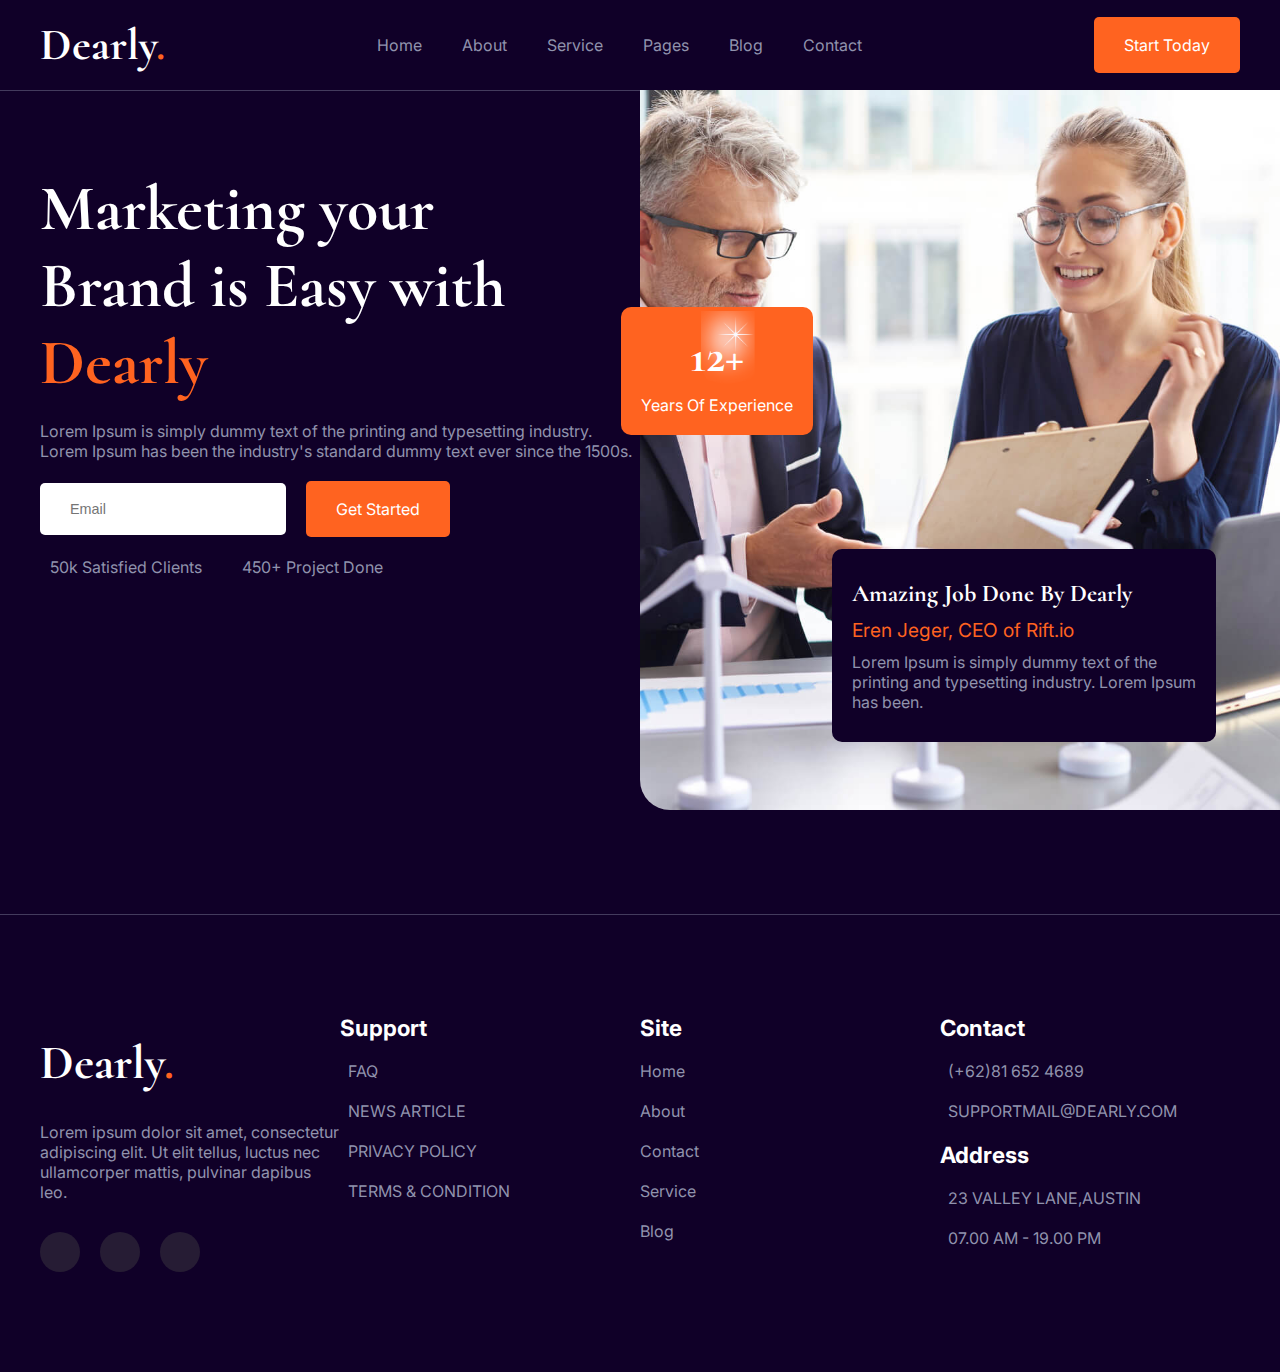
<file: index.html>
<!DOCTYPE html>
<html lang="en">

<head>
    <meta charset="UTF-8">
    <meta http-equiv="X-UA-Compatible" content="IE=edge">
    <meta name="viewport" content="width=device-width, initial-scale=1.0">
    <title>Dearly - Digital Marketing Agency</title>
    <!-- font awesome cdn  -->
    <link rel="stylesheet" href="https://cdnjs.cloudflare.com/ajax/libs/font-awesome/6.2.1/css/all.min.css"
        integrity="sha512-MV7K8+y+gLIBoVD59lQIYicR65iaqukzvf/nwasF0nqhPay5w/9lJmVM2hMDcnK1OnMGCdVK+iQrJ7lzPJQd1w=="
        crossorigin="anonymous" referrerpolicy="no-referrer" />
    <link rel="stylesheet" href="./assets/css/main.css">

</head>

<body>
    <header class="header-section ">
        <nav class="navbar wrapper">
            <a href="#" class="nav-logo">Dearly<span>.</span></a>
            <ul class="nav-menu">
                <li class="nav-item"><a href="./" class="nav-link">Home</a></li>
                <li class="nav-item"><a href="./about.html" class="nav-link">About</a></li>
                <li class="nav-item dropdown"><a href="#" class="nav-link">Service<i
                            class="fa-solid fa-angle-down"></i></a>
                    <ul class="dropdown-menu">
                        <li class="nav-item"><a href="./service.html" class="menu-link">Service</a></li>
                        <li class="nav-item"><a href="./service.html" class="menu-link">Service
                                Details</a></li>

                    </ul>
                </li>
                <li class="nav-item dropdown"><a href="#" class="nav-link">Pages<i
                            class="fa-solid fa-angle-down"></i></a>
                    <ul class="dropdown-menu">
                        <li class="nav-item"><a href="#" class="menu-link">Projects</a></li>
                        <li class="nav-item"><a href="#" class="menu-link">404</a></li>
                        <li class="nav-item"><a href="#" class="menu-link">FAQ</a></li>
                        <li class="nav-item"><a href="#" class="menu-link">Single Post</a></li>
                        <li class="nav-item"><a href="#" class="menu-link">Testimonials</a></li>
                        <li class="nav-item"><a href="#" class="menu-link">Team</a></li>
                        <li class="nav-item"><a href="#" class="menu-link">Pricing</a></li>
                    </ul>
                </li>
                <li class="nav-item"><a href="#" class="nav-link">Blog</a></li>
                <li class="nav-item"><a href="./contact.html" class="nav-link">Contact</a></li>
            </ul>
            <div class="nav-action-block">
                <input type="checkbox" id="search-toggle" hidden>
                <label for="search-toggle" class="search-btn">
                    <i class="fa-solid fa-bars dot-menu"></i>
                </label>
                <div class="contact-box">
                    <label for="search-toggle" class="contact-close">
                        <i class="fa-solid fa-xmark"></i>
                    </label>
                    <div class="contact-outer">
                        <h1>Contact Dearly Anytime</h1>
                        <p>Lorem Ipsum is simply dummy text of the printing and typesetting industry. Lorem Ipsum has
                            been the industry's standard dummy text ever since the 1500s.</p>
                        <div class="contact-info">
                            <i class="fa-solid fa-phone-volume"></i>
                            <span>+154-562-600</span>
                        </div>
                        <div class="contact-info">
                            <i class="fa-regular fa-paper-plane"></i>
                            <span>New York, 33 Type Road</span>
                        </div>
                        <a href="#" class="contact-btn">Contact</a>
                    </div>
                </div>
                <a href="#" class="action-btn">Start Today</a>
            </div>
        </nav>
    </header>
    <main class="hero-section">
        <div class="hero-section-left ">
            <h1>Marketing your <br> Brand is Easy with <br><span>Dearly</span></h1>
            <p>Lorem Ipsum is simply dummy text of the printing and typesetting industry. Lorem Ipsum has been the
                industry's standard dummy text ever since the 1500s.</p>
            <form action="">
                <input type="email" name="" id="" placeholder="Email">
                <a href="" class="hero-sec-btn">Get Started</a>
            </form>
            <div class="hero-sec-left-icon">
                <div>
                    <i class="fa-regular fa-paper-plane"></i>
                    <span>50k Satisfied Clients</span>
                </div>
                <div>
                    <i class="fa-regular fa-paper-plane"></i>
                    <span>450+ Project Done</span>
                </div>
            </div>
        </div>
        <div class="hero-section-right">
            <div class="hero-sec-right-banner">
                <img src="./assets/img/neutral-Img06.jpg" alt="">
                <span class="experience-card">
                    <h1>12+
                        <img src="./assets/img/crystallight.png" alt="">
                    </h1>
                    <p>Years Of Experience</p>
                </span>
                <span class="job-card">
                    <h2>Amazing Job Done By Dearly</h2>
                    <h4>Eren Jeger, CEO of Rift.io</h4>
                    <p>Lorem Ipsum is simply dummy text of the printing and typesetting industry. Lorem Ipsum has been.
                    </p>
                </span>
            </div>
        </div>
    </main>
    <footer>
        <div class="grid-area wrapper">
            <div class="dearly">
                <a href="#" class="footer-logo">Dearly<span>.</span></a>
                <p>Lorem ipsum dolor sit amet, consectetur adipiscing elit. Ut elit tellus, luctus nec ullamcorper
                    mattis, pulvinar dapibus leo.</p>
                <div class="social-icon">
                    <div>
                        <a href="#"> <i class="fa-brands fa-facebook-f"></i></a>
                    </div>
                    <div>
                        <a href="#"><i class="fa-brands fa-twitter"></i></a>
                    </div>
                    <div>
                        <a href="#"> <i class="fa-brands fa-linkedin-in"></i></a>
                    </div>
                </div>
            </div>
            <div class="support">
                <h1>Support</h1>
                <div>
                    <i class="fa-regular fa-paper-plane"></i>
                    <span>FAQ</span>
                </div>
                <div>
                    <i class="fa-regular fa-paper-plane"></i>
                    <span>NEWS ARTICLE</span>
                </div>
                <div>
                    <i class="fa-regular fa-paper-plane"></i>
                    <span>PRIVACY POLICY</span>
                </div>
                <div>
                    <i class="fa-regular fa-paper-plane"></i>
                    <span>TERMS & CONDITION</span>
                </div>
            </div>
            <div class="site">
                <h1>Site</h1>
                <li class="list-item">
                    <a href="#" class="list-link">Home</a>
                </li>
                <li class="list-item">
                    <a href="#" class="list-link">About</a>
                </li>
                <li class="list-item">
                    <a href="#" class="list-link">Contact</a>
                </li>
                <li class="list-item">
                    <a href="#" class="list-link">Service</a>
                </li>
                <li class="list-item">
                    <a href="#" class="list-link">Blog</a>
                </li>
            </div>
            <div class="contact">
                <h1>Contact</h1>
                <div>
                    <i class="fa-regular fa-paper-plane"></i>
                    <span>(+62)81 652 4689</span>
                </div>
                <div>
                    <i class="fa-regular fa-paper-plane"></i>
                    <span>SUPPORTMAIL@DEARLY.COM</span>
                </div>
                <h1>Address</h1>
                <div>
                    <i class="fa-regular fa-paper-plane"></i>
                    <span>23 VALLEY LANE,AUSTIN</span>
                </div>
                <div>
                    <i class="fa-regular fa-paper-plane"></i>
                    <span>07.00 AM - 19.00 PM</span>
                </div>
            </div>
        </div>
    </footer>
</body>

</html>
</file>
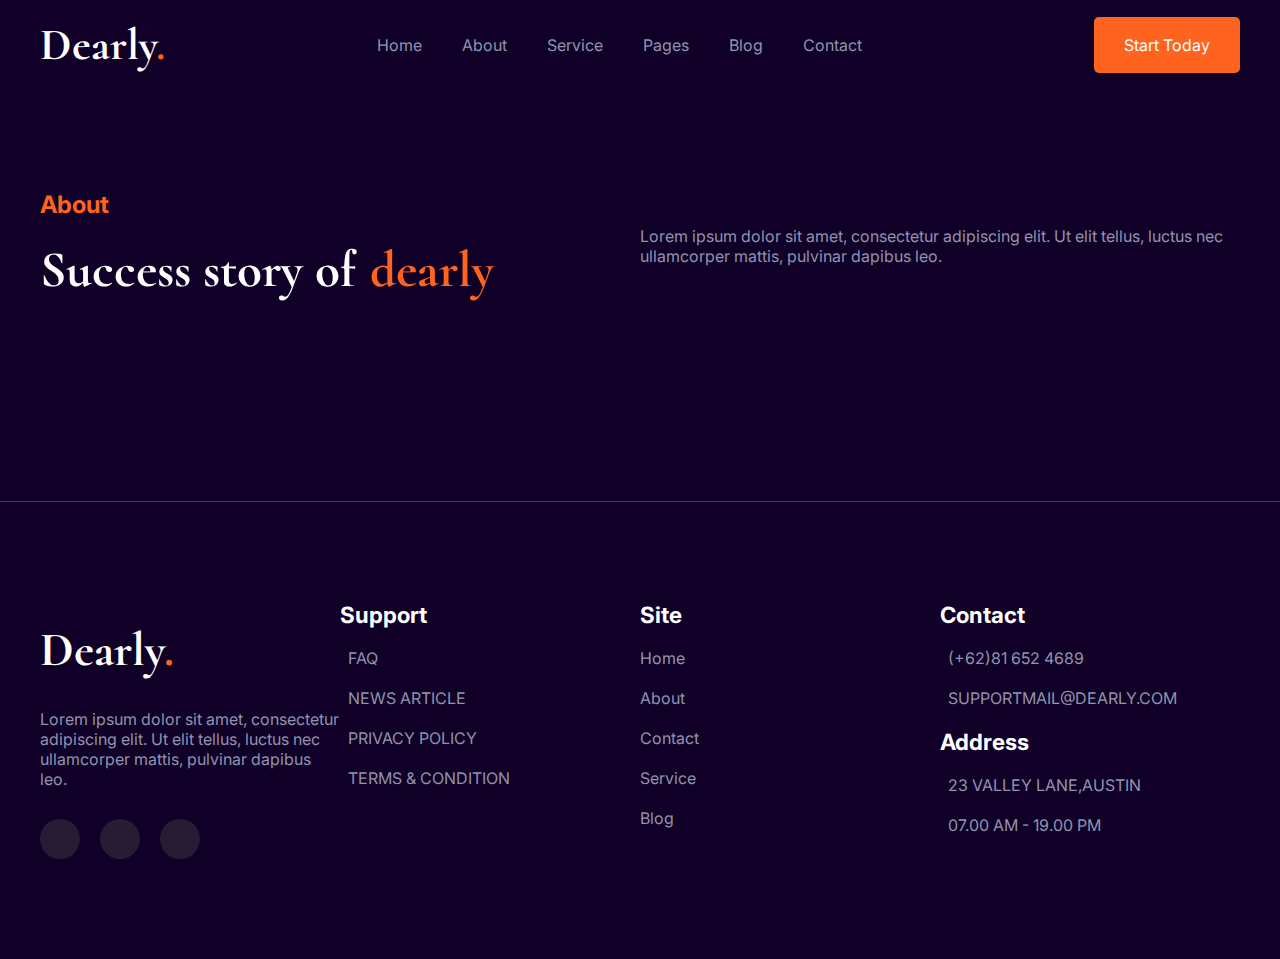
<file: about.html>
<!DOCTYPE html>
<html lang="en">

<head>
    <meta charset="UTF-8">
    <meta http-equiv="X-UA-Compatible" content="IE=edge">
    <meta name="viewport" content="width=device-width, initial-scale=1.0">
    <title>Dearly - Digital Marketing Agency</title>
    <!-- font awesome cdn  -->
    <link rel="stylesheet" href="https://cdnjs.cloudflare.com/ajax/libs/font-awesome/6.2.1/css/all.min.css"
        integrity="sha512-MV7K8+y+gLIBoVD59lQIYicR65iaqukzvf/nwasF0nqhPay5w/9lJmVM2hMDcnK1OnMGCdVK+iQrJ7lzPJQd1w=="
        crossorigin="anonymous" referrerpolicy="no-referrer" />
    <link rel="stylesheet" href="./assets/css/main.css">

</head>

<body>
    <header class="header-section ">
        <nav class="navbar wrapper">
            <a href="#" class="nav-logo">Dearly<span>.</span></a>
            <ul class="nav-menu">
                <li class="nav-item"><a href="./" class="nav-link">Home</a></li>
                <li class="nav-item"><a href="./about.html" class="nav-link">About</a></li>
                <li class="nav-item dropdown"><a href="./service.html" class="nav-link">Service<i
                            class="fa-solid fa-angle-down"></i></a>
                    <ul class="dropdown-menu">
                        <li class="nav-item"><a href="./service.html" class="menu-link">Service</a></li>
                        <li class="nav-item"><a href="./service.html" class="menu-link">Service
                                Details</a></li>

                    </ul>
                </li>
                <li class="nav-item dropdown"><a href="#" class="nav-link">Pages<i
                            class="fa-solid fa-angle-down"></i></a>
                    <ul class="dropdown-menu">
                        <li class="nav-item"><a href="#" class="menu-link">Projects</a></li>
                        <li class="nav-item"><a href="#" class="menu-link">404</a></li>
                        <li class="nav-item"><a href="#" class="menu-link">FAQ</a></li>
                        <li class="nav-item"><a href="#" class="menu-link">Single Post</a></li>
                        <li class="nav-item"><a href="#" class="menu-link">Testimonials</a></li>
                        <li class="nav-item"><a href="#" class="menu-link">Team</a></li>
                        <li class="nav-item"><a href="#" class="menu-link">Pricing</a></li>
                    </ul>
                </li>
                <li class="nav-item"><a href="#" class="nav-link">Blog</a></li>
                <li class="nav-item"><a href="./contact.html" class="nav-link">Contact</a></li>
            </ul>
            <div class="nav-action-block">
                <input type="checkbox" id="search-toggle" hidden>
                <label for="search-toggle" class="search-btn">
                    <i class="fa-solid fa-bars dot-menu"></i>
                </label>
                <div class="contact-box">
                    <label for="search-toggle" class="contact-close">
                        <i class="fa-solid fa-xmark"></i>
                    </label>
                    <div class="contact-outer">
                        <h1>Contact Dearly Anytime</h1>
                        <p>Lorem Ipsum is simply dummy text of the printing and typesetting industry. Lorem Ipsum has
                            been the industry's standard dummy text ever since the 1500s.</p>
                        <div class="contact-info">
                            <i class="fa-solid fa-phone-volume"></i>
                            <span>+154-562-600</span>
                        </div>
                        <div class="contact-info">
                            <i class="fa-regular fa-paper-plane"></i>
                            <span>New York, 33 Type Road</span>
                        </div>
                        <a href="#" class="contact-btn">Contact</a>
                    </div>
                </div>
                <a href="#" class="action-btn">Start Today</a>
            </div>
        </nav>
    </header>
    <main>
        <div class="hero-sec-about wrapper">
            <div>
                <h2>About</h2>
                <h1>Success story of​ <span>dearly</span></h1>
            </div>
            <div>
                <p>Lorem ipsum dolor sit amet, consectetur adipiscing elit. Ut elit tellus, luctus nec ullamcorper
                    mattis, pulvinar dapibus leo.</p>
            </div>
        </div>
    </main>
    <footer>
        <div class="grid-area wrapper">
            <div class="dearly">
                <a href="#" class="footer-logo">Dearly<span>.</span></a>
                <p>Lorem ipsum dolor sit amet, consectetur adipiscing elit. Ut elit tellus, luctus nec ullamcorper
                    mattis, pulvinar dapibus leo.</p>
                <div class="social-icon">
                    <div>
                        <a href="#"> <i class="fa-brands fa-facebook-f"></i></a>
                    </div>
                    <div>
                        <a href="#"><i class="fa-brands fa-twitter"></i></a>
                    </div>
                    <div>
                        <a href="#"> <i class="fa-brands fa-linkedin-in"></i></a>
                    </div>
                </div>
            </div>
            <div class="support">
                <h1>Support</h1>
                <div>
                    <i class="fa-regular fa-paper-plane"></i>
                    <span>FAQ</span>
                </div>
                <div>
                    <i class="fa-regular fa-paper-plane"></i>
                    <span>NEWS ARTICLE</span>
                </div>
                <div>
                    <i class="fa-regular fa-paper-plane"></i>
                    <span>PRIVACY POLICY</span>
                </div>
                <div>
                    <i class="fa-regular fa-paper-plane"></i>
                    <span>TERMS & CONDITION</span>
                </div>
            </div>
            <div class="site">
                <h1>Site</h1>
                <li class="list-item">
                    <a href="#" class="list-link">Home</a>
                </li>
                <li class="list-item">
                    <a href="#" class="list-link">About</a>
                </li>
                <li class="list-item">
                    <a href="#" class="list-link">Contact</a>
                </li>
                <li class="list-item">
                    <a href="#" class="list-link">Service</a>
                </li>
                <li class="list-item">
                    <a href="#" class="list-link">Blog</a>
                </li>
            </div>
            <div class="contact">
                <h1>Contact</h1>
                <div>
                    <i class="fa-regular fa-paper-plane"></i>
                    <span>(+62)81 652 4689</span>
                </div>
                <div>
                    <i class="fa-regular fa-paper-plane"></i>
                    <span>SUPPORTMAIL@DEARLY.COM</span>
                </div>
                <h1>Address</h1>
                <div>
                    <i class="fa-regular fa-paper-plane"></i>
                    <span>23 VALLEY LANE,AUSTIN</span>
                </div>
                <div>
                    <i class="fa-regular fa-paper-plane"></i>
                    <span>07.00 AM - 19.00 PM</span>
                </div>
            </div>
        </div>
    </footer>
</body>

</html>
</file>
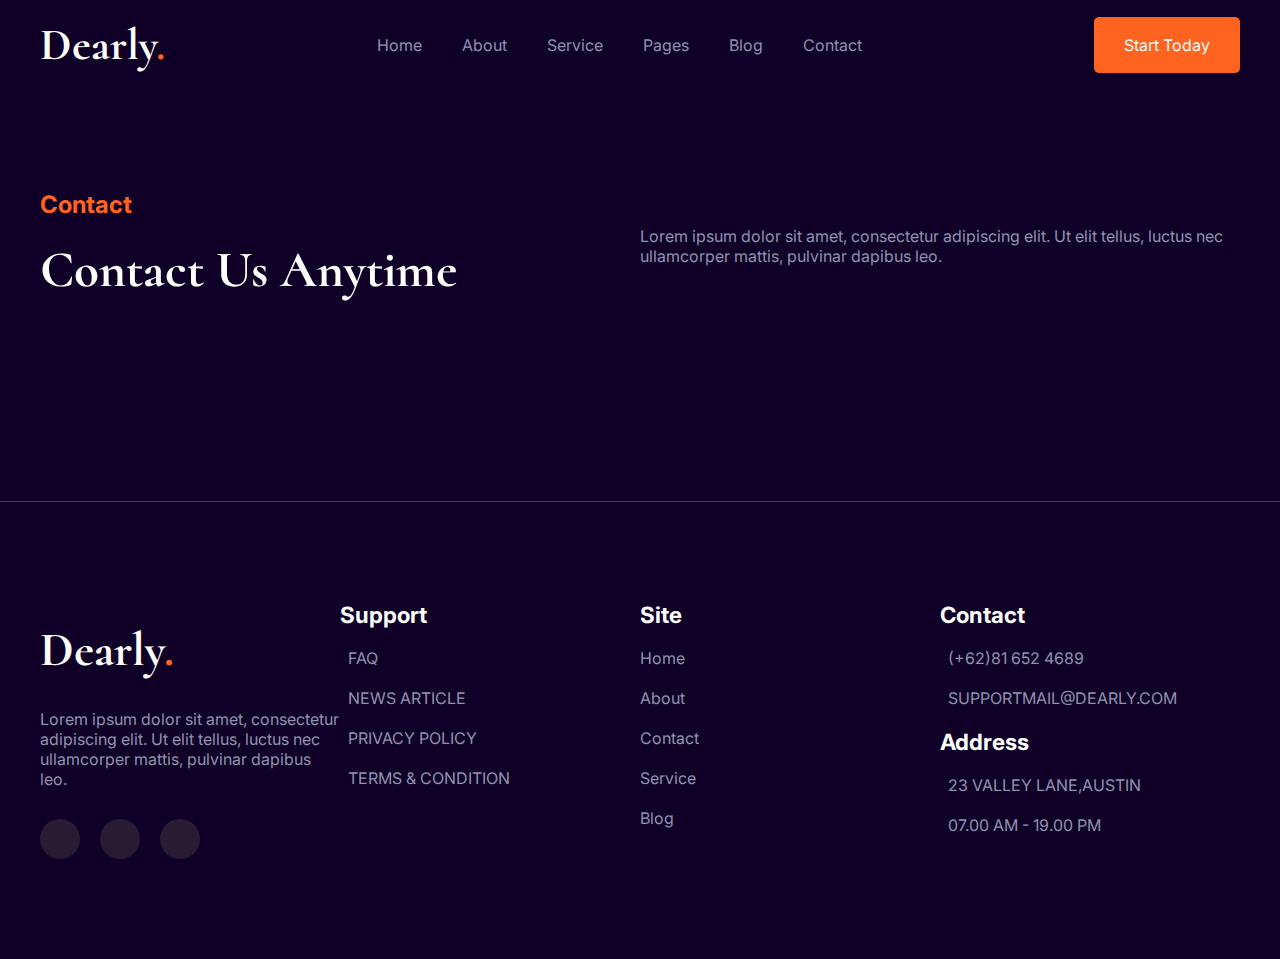
<file: contact.html>
<!DOCTYPE html>
<html lang="en">

<head>
    <meta charset="UTF-8">
    <meta http-equiv="X-UA-Compatible" content="IE=edge">
    <meta name="viewport" content="width=device-width, initial-scale=1.0">
    <title>Dearly - Digital Marketing Agency</title>
    <!-- font awesome cdn  -->
    <link rel="stylesheet" href="https://cdnjs.cloudflare.com/ajax/libs/font-awesome/6.2.1/css/all.min.css"
        integrity="sha512-MV7K8+y+gLIBoVD59lQIYicR65iaqukzvf/nwasF0nqhPay5w/9lJmVM2hMDcnK1OnMGCdVK+iQrJ7lzPJQd1w=="
        crossorigin="anonymous" referrerpolicy="no-referrer" />
    <link rel="stylesheet" href="./assets/css/main.css">

</head>

<body>
    <header class="header-section ">
        <nav class="navbar wrapper">
            <a href="#" class="nav-logo">Dearly<span>.</span></a>
            <ul class="nav-menu">
                <li class="nav-item"><a href="./" class="nav-link">Home</a></li>
                <li class="nav-item"><a href="./about.html" class="nav-link">About</a></li>
                <li class="nav-item dropdown"><a href="./service.html" class="nav-link">Service<i
                            class="fa-solid fa-angle-down"></i></a>
                    <ul class="dropdown-menu">
                        <li class="nav-item"><a href="./service.html" class="menu-link">Service</a></li>
                        <li class="nav-item"><a href="./service.html" class="menu-link">Service
                                Details</a></li>

                    </ul>
                </li>
                <li class="nav-item dropdown"><a href="#" class="nav-link">Pages<i
                            class="fa-solid fa-angle-down"></i></a>
                    <ul class="dropdown-menu">
                        <li class="nav-item"><a href="#" class="menu-link">Projects</a></li>
                        <li class="nav-item"><a href="#" class="menu-link">404</a></li>
                        <li class="nav-item"><a href="#" class="menu-link">FAQ</a></li>
                        <li class="nav-item"><a href="#" class="menu-link">Single Post</a></li>
                        <li class="nav-item"><a href="#" class="menu-link">Testimonials</a></li>
                        <li class="nav-item"><a href="#" class="menu-link">Team</a></li>
                        <li class="nav-item"><a href="#" class="menu-link">Pricing</a></li>
                    </ul>
                </li>
                <li class="nav-item"><a href="#" class="nav-link">Blog</a></li>
                <li class="nav-item"><a href="./contact.html" class="nav-link">Contact</a></li>
            </ul>
            <div class="nav-action-block">
                <input type="checkbox" id="search-toggle" hidden>
                <label for="search-toggle" class="search-btn">
                    <i class="fa-solid fa-bars dot-menu"></i>
                </label>
                <div class="contact-box">
                    <label for="search-toggle" class="contact-close">
                        <i class="fa-solid fa-xmark"></i>
                    </label>
                    <div class="contact-outer">
                        <h1>Contact Dearly Anytime</h1>
                        <p>Lorem Ipsum is simply dummy text of the printing and typesetting industry. Lorem Ipsum has
                            been the industry's standard dummy text ever since the 1500s.</p>
                        <div class="contact-info">
                            <i class="fa-solid fa-phone-volume"></i>
                            <span>+154-562-600</span>
                        </div>
                        <div class="contact-info">
                            <i class="fa-regular fa-paper-plane"></i>
                            <span>New York, 33 Type Road</span>
                        </div>
                        <a href="#" class="contact-btn">Contact</a>
                    </div>
                </div>
                <a href="#" class="action-btn">Start Today</a>
            </div>
        </nav>
    </header>
    <main>
        <div class="hero-sec-contact wrapper">
            <div>
                <h2>Contact</h2>
                <h1>Contact Us Anytime</h1>
            </div>
            <div>
                <p>Lorem ipsum dolor sit amet, consectetur adipiscing elit. Ut elit tellus, luctus nec ullamcorper
                    mattis, pulvinar dapibus leo.</p>
            </div>
        </div>
    </main>
    <footer>
        <div class="grid-area wrapper">
            <div class="dearly">
                <a href="#" class="footer-logo">Dearly<span>.</span></a>
                <p>Lorem ipsum dolor sit amet, consectetur adipiscing elit. Ut elit tellus, luctus nec ullamcorper
                    mattis, pulvinar dapibus leo.</p>
                <div class="social-icon">
                    <div>
                        <a href="#"> <i class="fa-brands fa-facebook-f"></i></a>
                    </div>
                    <div>
                        <a href="#"><i class="fa-brands fa-twitter"></i></a>
                    </div>
                    <div>
                        <a href="#"> <i class="fa-brands fa-linkedin-in"></i></a>
                    </div>
                </div>
            </div>
            <div class="support">
                <h1>Support</h1>
                <div>
                    <i class="fa-regular fa-paper-plane"></i>
                    <span>FAQ</span>
                </div>
                <div>
                    <i class="fa-regular fa-paper-plane"></i>
                    <span>NEWS ARTICLE</span>
                </div>
                <div>
                    <i class="fa-regular fa-paper-plane"></i>
                    <span>PRIVACY POLICY</span>
                </div>
                <div>
                    <i class="fa-regular fa-paper-plane"></i>
                    <span>TERMS & CONDITION</span>
                </div>
            </div>
            <div class="site">
                <h1>Site</h1>
                <li class="list-item">
                    <a href="#" class="list-link">Home</a>
                </li>
                <li class="list-item">
                    <a href="#" class="list-link">About</a>
                </li>
                <li class="list-item">
                    <a href="#" class="list-link">Contact</a>
                </li>
                <li class="list-item">
                    <a href="#" class="list-link">Service</a>
                </li>
                <li class="list-item">
                    <a href="#" class="list-link">Blog</a>
                </li>
            </div>
            <div class="contact">
                <h1>Contact</h1>
                <div>
                    <i class="fa-regular fa-paper-plane"></i>
                    <span>(+62)81 652 4689</span>
                </div>
                <div>
                    <i class="fa-regular fa-paper-plane"></i>
                    <span>SUPPORTMAIL@DEARLY.COM</span>
                </div>
                <h1>Address</h1>
                <div>
                    <i class="fa-regular fa-paper-plane"></i>
                    <span>23 VALLEY LANE,AUSTIN</span>
                </div>
                <div>
                    <i class="fa-regular fa-paper-plane"></i>
                    <span>07.00 AM - 19.00 PM</span>
                </div>
            </div>
        </div>
    </footer>
</body>

</html>
</file>
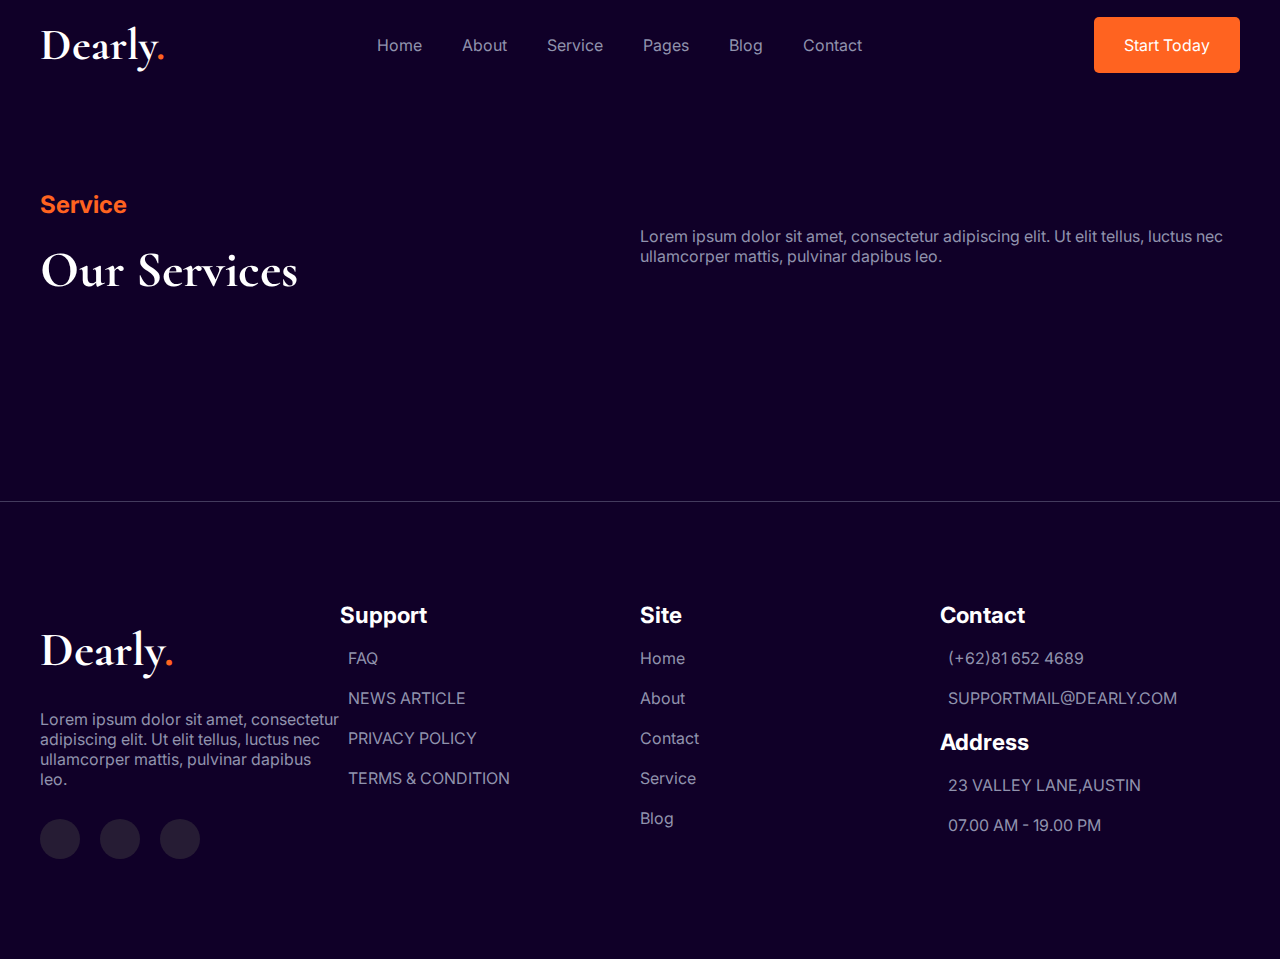
<file: service.html>
<!DOCTYPE html>
<html lang="en">

<head>
    <meta charset="UTF-8">
    <meta http-equiv="X-UA-Compatible" content="IE=edge">
    <meta name="viewport" content="width=device-width, initial-scale=1.0">
    <title>Dearly - Digital Marketing Agency</title>
    <!-- font awesome cdn  -->
    <link rel="stylesheet" href="https://cdnjs.cloudflare.com/ajax/libs/font-awesome/6.2.1/css/all.min.css"
        integrity="sha512-MV7K8+y+gLIBoVD59lQIYicR65iaqukzvf/nwasF0nqhPay5w/9lJmVM2hMDcnK1OnMGCdVK+iQrJ7lzPJQd1w=="
        crossorigin="anonymous" referrerpolicy="no-referrer" />
    <link rel="stylesheet" href="./assets/css/main.css">

</head>

<body>
    <header class="header-section ">
        <nav class="navbar wrapper">
            <a href="#" class="nav-logo">Dearly<span>.</span></a>
            <ul class="nav-menu">
                <li class="nav-item"><a href="./" class="nav-link">Home</a></li>
                <li class="nav-item"><a href="./about.html" class="nav-link">About</a></li>
                <li class="nav-item dropdown"><a href="./service.html" class="nav-link">Service<i
                            class="fa-solid fa-angle-down"></i></a>
                    <ul class="dropdown-menu">
                        <li class="nav-item"><a href="./service.html" class="menu-link">Service</a></li>
                        <li class="nav-item"><a href="./service.html" class="menu-link">Service
                                Details</a></li>

                    </ul>
                </li>
                <li class="nav-item dropdown"><a href="#" class="nav-link">Pages<i
                            class="fa-solid fa-angle-down"></i></a>
                    <ul class="dropdown-menu">
                        <li class="nav-item"><a href="#" class="menu-link">Projects</a></li>
                        <li class="nav-item"><a href="#" class="menu-link">404</a></li>
                        <li class="nav-item"><a href="#" class="menu-link">FAQ</a></li>
                        <li class="nav-item"><a href="#" class="menu-link">Single Post</a></li>
                        <li class="nav-item"><a href="#" class="menu-link">Testimonials</a></li>
                        <li class="nav-item"><a href="#" class="menu-link">Team</a></li>
                        <li class="nav-item"><a href="#" class="menu-link">Pricing</a></li>
                    </ul>
                </li>
                <li class="nav-item"><a href="#" class="nav-link">Blog</a></li>
                <li class="nav-item"><a href="./contact.html" class="nav-link">Contact</a></li>
            </ul>
            <div class="nav-action-block">
                <input type="checkbox" id="search-toggle" hidden>
                <label for="search-toggle" class="search-btn">
                    <i class="fa-solid fa-bars dot-menu"></i>
                </label>
                <div class="contact-box">
                    <label for="search-toggle" class="contact-close">
                        <i class="fa-solid fa-xmark"></i>
                    </label>
                    <div class="contact-outer">
                        <h1>Contact Dearly Anytime</h1>
                        <p>Lorem Ipsum is simply dummy text of the printing and typesetting industry. Lorem Ipsum has
                            been the industry's standard dummy text ever since the 1500s.</p>
                        <div class="contact-info">
                            <i class="fa-solid fa-phone-volume"></i>
                            <span>+154-562-600</span>
                        </div>
                        <div class="contact-info">
                            <i class="fa-regular fa-paper-plane"></i>
                            <span>New York, 33 Type Road</span>
                        </div>
                        <a href="#" class="contact-btn">Contact</a>
                    </div>
                </div>
                <a href="#" class="action-btn">Start Today</a>
            </div>
        </nav>
    </header>
    <main>
        <div class="hero-sec-service wrapper">
            <div>
                <h2>Service</h2>
                <h1>Our Services</h1>
            </div>
            <div>
                <p>Lorem ipsum dolor sit amet, consectetur adipiscing elit. Ut elit tellus, luctus nec ullamcorper
                    mattis, pulvinar dapibus leo.</p>
            </div>
        </div>
    </main>
    <footer>
        <div class="grid-area wrapper">
            <div class="dearly">
                <a href="#" class="footer-logo">Dearly<span>.</span></a>
                <p>Lorem ipsum dolor sit amet, consectetur adipiscing elit. Ut elit tellus, luctus nec ullamcorper
                    mattis, pulvinar dapibus leo.</p>
                <div class="social-icon">
                    <div>
                        <a href="#"> <i class="fa-brands fa-facebook-f"></i></a>
                    </div>
                    <div>
                        <a href="#"><i class="fa-brands fa-twitter"></i></a>
                    </div>
                    <div>
                        <a href="#"> <i class="fa-brands fa-linkedin-in"></i></a>
                    </div>
                </div>
            </div>
            <div class="support">
                <h1>Support</h1>
                <div>
                    <i class="fa-regular fa-paper-plane"></i>
                    <span>FAQ</span>
                </div>
                <div>
                    <i class="fa-regular fa-paper-plane"></i>
                    <span>NEWS ARTICLE</span>
                </div>
                <div>
                    <i class="fa-regular fa-paper-plane"></i>
                    <span>PRIVACY POLICY</span>
                </div>
                <div>
                    <i class="fa-regular fa-paper-plane"></i>
                    <span>TERMS & CONDITION</span>
                </div>
            </div>
            <div class="site">
                <h1>Site</h1>
                <li class="list-item">
                    <a href="#" class="list-link">Home</a>
                </li>
                <li class="list-item">
                    <a href="#" class="list-link">About</a>
                </li>
                <li class="list-item">
                    <a href="#" class="list-link">Contact</a>
                </li>
                <li class="list-item">
                    <a href="#" class="list-link">Service</a>
                </li>
                <li class="list-item">
                    <a href="#" class="list-link">Blog</a>
                </li>
            </div>
            <div class="contact">
                <h1>Contact</h1>
                <div>
                    <i class="fa-regular fa-paper-plane"></i>
                    <span>(+62)81 652 4689</span>
                </div>
                <div>
                    <i class="fa-regular fa-paper-plane"></i>
                    <span>SUPPORTMAIL@DEARLY.COM</span>
                </div>
                <h1>Address</h1>
                <div>
                    <i class="fa-regular fa-paper-plane"></i>
                    <span>23 VALLEY LANE,AUSTIN</span>
                </div>
                <div>
                    <i class="fa-regular fa-paper-plane"></i>
                    <span>07.00 AM - 19.00 PM</span>
                </div>
            </div>
        </div>
    </footer>
</body>

</html>
</file>
<file: assets/css/main.css>
@import url("https://fonts.googleapis.com/css2?family=Cormorant:wght@400;700&family=Inter:wght@400;700&display=swap");
@import url("https://fonts.googleapis.com/css2?family=Cormorant:wght@400;700&family=Inter:wght@400;700&display=swap");
@import url("https://fonts.googleapis.com/css2?family=Cormorant:wght@400;700&family=Inter:wght@400;700&display=swap");
*,
*::before,
*::after {
  padding: 0;
  margin: 0;
  box-sizing: border-box;
}

.wrapper {
  max-width: 1200px;
  margin-inline: auto;
}

body {
  font-family: "Inter", sans-serif;
  background-color: #100028;
}

h1,
h2,
h3,
h4 {
  font-family: "Cormorant", sans-serif;
}

img {
  max-width: 100%;
}

*,
*::before,
*::after {
  padding: 0;
  margin: 0;
  box-sizing: border-box;
}

.wrapper {
  max-width: 1200px;
  margin-inline: auto;
}

body {
  font-family: "Inter", sans-serif;
  background-color: #100028;
}

h1,
h2,
h3,
h4 {
  font-family: "Cormorant", sans-serif;
}

img {
  max-width: 100%;
}

.header-section {
  background-color: #100028;
  color: #fff;
  padding: 5px 0;
  font-family: "Inter", sans-serif;
}

.navbar {
  display: flex;
  justify-content: space-between;
  align-items: center;
}
.navbar .nav-logo {
  display: block;
  font-size: 2.8rem;
  font-family: "Cormorant", sans-serif;
  text-decoration: none;
  font-weight: bold;
  color: #fff;
}
.navbar .nav-logo span {
  color: #FF6320;
}
.navbar .nav-menu {
  display: flex;
  list-style: none;
  align-items: center;
  gap: 40px;
}
.navbar .nav-menu > .nav-item {
  padding-block: 30px;
}
.navbar .nav-menu .nav-link {
  text-decoration: none;
  font-family: "Inter", sans-serif;
  color: #9093AD;
  transition: 300ms ease-out;
  position: relative;
}
.navbar .nav-menu .nav-link:hover {
  color: #FF6320;
}
.navbar .nav-menu .nav-link .fa-angle-down {
  position: absolute;
  bottom: 0;
  margin-left: 3px;
}
.navbar .nav-menu .dropdown {
  position: relative;
}
.navbar .nav-menu .dropdown .dropdown-menu {
  z-index: 100;
  opacity: 0;
  visibility: hidden;
  position: absolute;
  translate: 0 20px;
  top: 100%;
  background-color: #100028;
  border-radius: 5px;
  list-style: none;
  outline: 1px solid #9093AD;
  min-width: 200px;
  box-shadow: 0px 5px 20px rgba(0, 0, 0, 0.1);
  transition: 300ms ease-out;
}
.navbar .nav-menu .dropdown .dropdown-menu .nav-item {
  padding: 20px;
}
.navbar .nav-menu .dropdown .dropdown-menu a {
  font-family: "Inter", sans-serif;
  text-decoration: none;
  font-weight: 400;
  white-space: nowrap;
  color: #9093AD;
}
.navbar .nav-menu .dropdown .dropdown-menu a:hover {
  color: #FF6320;
}
.navbar .nav-menu .dropdown:hover .dropdown-menu {
  opacity: 1;
  visibility: visible;
  translate: 0 0;
}
.navbar .nav-action-block {
  z-index: 100;
  display: flex;
  align-items: center;
  gap: 20px;
}
.navbar .nav-action-block .contact-box {
  opacity: 0;
  visibility: hidden;
  position: fixed;
  top: 0;
  right: 0;
  background-color: #100028;
  width: 400px;
  height: 100%;
  transition: 300ms ease-out;
  transform: translateX(100%);
}
.navbar .nav-action-block .contact-box .contact-close {
  position: absolute;
  right: 20px;
  top: 20px;
  color: #FF6320;
  font-size: 1.5rem;
  cursor: pointer;
  background-color: black;
  border-radius: 100%;
}
.navbar .nav-action-block .contact-box .contact-outer {
  opacity: 0;
  visibility: hidden;
  pointer-events: none;
  padding-top: 150px;
  padding-left: 50px;
  transform: translateY(200px);
  transition: 1s ease-out;
}
.navbar .nav-action-block .contact-box .contact-outer h1 {
  font-size: 2.3rem;
}
.navbar .nav-action-block .contact-box .contact-outer p {
  padding-block: 20px;
  line-height: 1.4rem;
}
.navbar .nav-action-block .contact-box .contact-outer p,
.navbar .nav-action-block .contact-box .contact-outer span {
  color: #9093AD;
}
.navbar .nav-action-block .contact-box .contact-info {
  display: flex;
  gap: 20px;
  padding-block: 10px;
}
.navbar .nav-action-block .contact-box .contact-info i {
  color: #FF6320;
}
.navbar .nav-action-block .contact-box .contact-btn {
  padding: 18px 30px;
  font-family: "Inter", sans-serif;
  color: #fff;
  background-color: #FF6320;
  text-decoration: none;
  border-radius: 5px;
  transition: 300ms ease-out;
  display: inline-block;
  margin-top: 30px;
}
.navbar .nav-action-block .contact-box .contact-btn:hover {
  background-color: #fff;
  color: #FF6320;
}
.navbar .dot-menu {
  width: 20px;
  height: 20px;
  color: #FF6320;
  cursor: pointer;
}
.navbar .action-btn {
  padding: 18px 30px;
  font-family: "Inter", sans-serif;
  color: #fff;
  background-color: #FF6320;
  text-decoration: none;
  border-radius: 5px;
  transition: 300ms ease-out;
  text-decoration: none;
  border-radius: 5px;
  transition: 300ms ease-out;
}
.navbar .action-btn:hover {
  background-color: #fff;
  color: #FF6320;
}
.navbar #search-toggle:checked ~ .contact-box .contact-outer {
  opacity: 1;
  visibility: visible;
  pointer-events: all;
  transform: translateY(0);
}
.navbar #search-toggle:checked ~ .contact-box {
  opacity: 1;
  visibility: visible;
  pointer-events: all;
  translate: 0;
  transform: translateX(0);
}

.hero-section {
  display: flex;
}
.hero-section::before {
  content: "";
  width: 50%;
  height: 1px;
  opacity: 0.4;
  background-color: #9093AD;
  position: absolute;
}
.hero-section .hero-section-left,
.hero-section .hero-section-right {
  width: 50%;
}
.hero-section .hero-section-left {
  max-width: 600px;
  margin-left: auto;
  padding-top: 80px;
}
.hero-section .hero-section-left h1 {
  color: #fff;
  font-size: 4rem;
}
.hero-section .hero-section-left h1 span {
  color: #FF6320;
}
.hero-section .hero-section-left p {
  color: #9093AD;
  padding-block: 20px;
}
.hero-section .hero-section-left form {
  display: flex;
  align-items: center;
  gap: 20px;
  padding-bottom: 20px;
}
.hero-section .hero-section-left form input {
  padding: 18px 30px;
  border-radius: 5px;
  border: none;
  outline: none;
  font-size: 0.9rem;
}
.hero-section .hero-section-left form .hero-sec-btn {
  padding: 18px 30px;
  font-family: "Inter", sans-serif;
  color: #fff;
  background-color: #FF6320;
  text-decoration: none;
  border-radius: 5px;
  transition: 300ms ease-out;
}
.hero-section .hero-section-left form .hero-sec-btn:hover {
  background-color: #fff;
  color: #FF6320;
}
.hero-section .hero-section-left .hero-sec-left-icon {
  display: flex;
  gap: 30px;
}
.hero-section .hero-section-left .hero-sec-left-icon div {
  display: flex;
  gap: 10px;
  align-items: center;
}
.hero-section .hero-section-left .hero-sec-left-icon i {
  color: #FF6320;
}
.hero-section .hero-section-left .hero-sec-left-icon span {
  color: #9093AD;
}
.hero-section .hero-section-right .hero-sec-right-banner {
  position: relative;
}
.hero-section .hero-section-right .hero-sec-right-banner img {
  border-bottom-left-radius: 30px;
  height: 80vh;
  -o-object-fit: cover;
     object-fit: cover;
  -o-object-position: center;
     object-position: center;
}
.hero-section .hero-section-right .hero-sec-right-banner .experience-card {
  position: absolute;
  top: 30%;
  left: -3%;
  border-radius: 10px;
  background-color: #FF6320;
  display: flex;
  flex-direction: column;
  align-items: center;
  width: -webkit-max-content;
  width: -moz-max-content;
  width: max-content;
  padding: 20px;
  color: #fff;
}
.hero-section .hero-section-right .hero-sec-right-banner .experience-card h1 {
  position: relative;
  padding-bottom: 10px;
  font-size: 3rem;
}
.hero-section .hero-section-right .hero-sec-right-banner .experience-card h1 img {
  position: absolute;
  left: 50%;
  translate: -30% -20%;
  width: 80px;
  height: 80px;
}
.hero-section .hero-section-right .hero-sec-right-banner .job-card {
  position: absolute;
  width: 60%;
  border-radius: 10px;
  bottom: 10%;
  right: 10%;
  padding: 30px 20px;
  background-color: #100028;
}
.hero-section .hero-section-right .hero-sec-right-banner .job-card h2 {
  color: #fff;
  padding-bottom: 10px;
}
.hero-section .hero-section-right .hero-sec-right-banner .job-card h4 {
  color: #FF6320;
  padding-bottom: 10px;
  font-size: 1.2rem;
  font-family: "Inter", sans-serif;
  font-weight: 400;
}
.hero-section .hero-section-right .hero-sec-right-banner .job-card p {
  color: #9093AD;
}

footer {
  padding-block: 100px;
}
footer::before {
  content: "";
  width: 100%;
  height: 1px;
  opacity: 0.4;
  background-color: #9093AD;
  position: absolute;
}

.grid-area {
  padding-top: 100px;
  display: grid;
  grid-template-columns: repeat(4, 1fr);
  color: #9093AD;
}
.grid-area .dearly {
  padding-top: 20px;
}
.grid-area .dearly .footer-logo {
  color: #fff;
  text-decoration: none;
  font-size: 3rem;
  font-family: "Cormorant", sans-serif;
  font-weight: bold;
}
.grid-area .dearly .footer-logo span {
  color: #FF6320;
}
.grid-area .dearly p {
  padding-block: 30px;
}
.grid-area .dearly .social-icon {
  display: flex;
  align-items: center;
  gap: 20px;
}
.grid-area .dearly .social-icon div {
  display: flex;
  justify-content: center;
  align-items: center;
  width: 40px;
  height: 40px;
  border-radius: 50%;
  background-color: rgba(73, 69, 69, 0.4);
  transition: 300ms ease-out;
}
.grid-area .dearly .social-icon div:hover {
  background-color: #fff;
}
.grid-area .dearly .social-icon div:hover a {
  color: #FF6320;
}
.grid-area .dearly .social-icon div a {
  text-decoration: none;
  color: #fff;
  font-size: 1.3rem;
  font-weight: bold;
}
.grid-area h1 {
  color: #fff;
  font-size: 1.4rem;
  font-family: "Inter", sans-serif;
}
.grid-area .support,
.grid-area .site,
.grid-area .contact {
  display: flex;
  flex-direction: column;
  gap: 20px;
  font-family: "Inter", sans-serif;
}
.grid-area .support div,
.grid-area .contact div {
  display: flex;
  align-items: center;
  gap: 8px;
  transition: 300ms ease-out;
}
.grid-area .support div:hover,
.grid-area .contact div:hover {
  color: #FF6320;
}
.grid-area .site {
  list-style: none;
}
.grid-area .site a {
  text-decoration: none;
  color: #9093AD;
  transition: 300ms ease-out;
}
.grid-area .site a:hover {
  color: #FF6320;
}

.hero-sec-about {
  padding-block: 100px;
  display: flex;
  align-items: center;
  justify-content: space-between;
}
.hero-sec-about div {
  width: 50%;
}
.hero-sec-about div h2 {
  color: #FF6320;
  font-family: "Inter", sans-serif;
  padding-bottom: 20px;
}
.hero-sec-about div h1 {
  color: #fff;
  font-size: 3.2rem;
}
.hero-sec-about div h1 span {
  color: #FF6320;
}
.hero-sec-about div p {
  color: #9093AD;
}

.hero-sec-service {
  padding-block: 100px;
  display: flex;
  align-items: center;
  justify-content: space-between;
}
.hero-sec-service div {
  width: 50%;
}
.hero-sec-service div h2 {
  color: #FF6320;
  font-family: "Inter", sans-serif;
  padding-bottom: 20px;
}
.hero-sec-service div h1 {
  color: #fff;
  font-size: 3.2rem;
}
.hero-sec-service div p {
  color: #9093AD;
}

.hero-sec-contact {
  padding-block: 100px;
  display: flex;
  align-items: center;
  justify-content: space-between;
}
.hero-sec-contact div {
  width: 50%;
}
.hero-sec-contact div h2 {
  color: #FF6320;
  font-family: "Inter", sans-serif;
  padding-bottom: 20px;
}
.hero-sec-contact div h1 {
  color: #fff;
  font-size: 3.2rem;
}
.hero-sec-contact div p {
  color: #9093AD;
}/*# sourceMappingURL=main.css.map */
</file>
